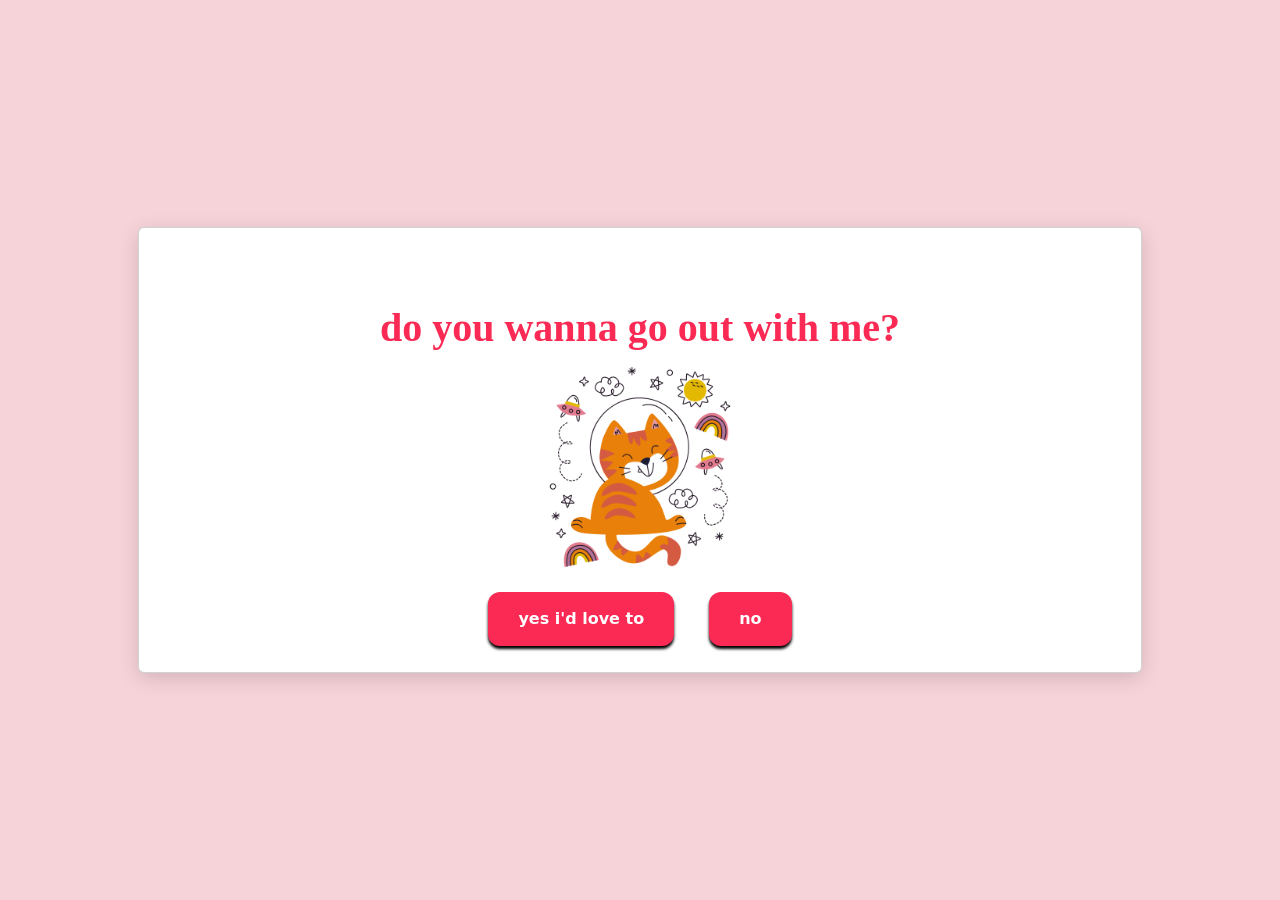
<file: index.html>
<!DOCTYPE html>
<html lang="en">

<head>
    <link rel="stylesheet" href="style.css" />
    <link href="https://cdn.jsdelivr.net/npm/bootstrap@5.3.3/dist/css/bootstrap.min.css" rel="stylesheet"/>
    <meta name="viewport" content="width=device-width, initial-scale=1.0">

    <title>hi yem</title>
</head>

<body>
    <div class="container">

        <div class="card card-body text-center custom-card">
            
            <h1 class="header_text">do you wanna go out with me?</h1>
            
            <div class="gif_container">
                
                <img src="pics/cute.png" alt="please cat" width="200" height="200" />

            </div>

            <div class="buttons">
                <button class="btn" id="yesButton" onclick="nextPage()">yes i'd love to</button>
                <button class="btn" id="noButton" onmouseover="moveButton()" onclick="moveButton()">
              no
            </button>

                <script>
                    function nextPage() {
                        window.location.href = "yes.html";
                    }

                    function moveButton() {
                        var button = document.getElementById("noButton");

                        var maxX = window.innerWidth - button.offsetWidth;
                        var maxY = window.innerHeight - button.offsetHeight;

                        var x = Math.random() * maxX;
                        var y = Math.random() * maxY;

                        button.style.position = "fixed";
                        button.style.left = `${x}px`;
                        button.style.top = `${y}px`;
                    }
                </script>
            </div>
        </div>
    </div>
</body>

</html>
</file>
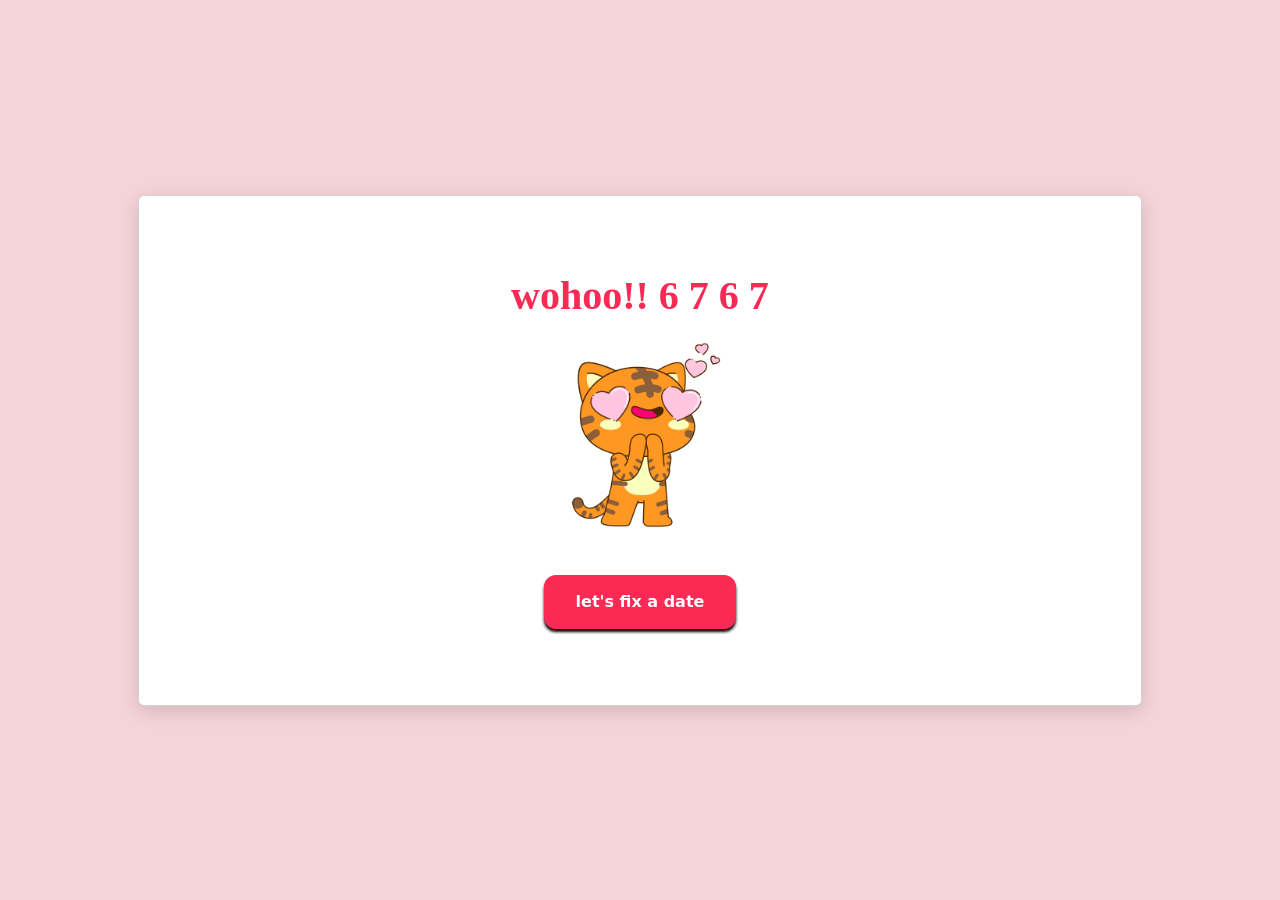
<file: yes.html>
<!DOCTYPE html>
<html lang="en">

<head>
    <link rel="stylesheet" href="style.css" />
    <link href="https://cdn.jsdelivr.net/npm/bootstrap@5.3.3/dist/css/bootstrap.min.css" rel="stylesheet"/>
    <meta name="viewport" content="width=device-width, initial-scale=1.0">

    <title>wohoo</title>
</head>

<body>
    <div class="container">
        <div class="card card-body text-center custom-card">
            <h1 class="header_text">wohoo!! 6 7 6 7</h1>
        
        <div class="gif_container1">
            <img src="pics/love.png" alt="love cat" width="200" height="200" />
        </div>
        <button class="btn" id="yesBtn" onclick="nextPage()">
        let's fix a date
      </button>
      <script>
          function nextPage() {
                window.location.href = "plan.html";
            }
      </script>
      </div>
    </div>
</body>

</html>
</file>
<file: style.css>
html, body {
    width: 100%;
    min-height: 100%;
    margin: 0;
    background-color: rgb(246, 211, 217) !important;
    font-family: "Nunito", sans-serif;
}

body {
    display: flex;
    justify-content: center;
    align-items: center;
    min-height: 100vh;
    min-height: 100dvh;
    box-sizing: border-box;
    overflow-x: hidden;
}

#yesButton,
#noButton {
    position: relative;
    left: auto;
    top: auto;
    transform: none;
    margin: 10px;
}

#noButton {
    transition: 0.5s;

}

#yesBtn {
    position: relative;
    display: block;

    margin: 25px auto 0;
    padding: 15px 32px;
    margin-bottom: 60px;

    background-color: #FA2A55;
    color: white;
    font-weight: 600;
    font-size: 16px;

    border: none;
    border-radius: 12px;
    cursor: pointer;

    box-shadow: 0 3px 3px black;
    transition: background-color 0.3s ease;

}

#seeBtn:hover {
    background-color: white;
    color: #FA2A55;
}

#seeBtn {
    position: relative;
    display: block;

    margin: 25px auto 0;
    padding: 15px 32px;
    margin-bottom: 60px;

    background-color: #FA2A55;
    color: white;
    font-weight: 600;
    font-size: 16px;

    border: none;
    border-radius: 12px;
    cursor: pointer;

    box-shadow: 0 3px 3px black;
    transition: background-color 0.3s ease;

}

#yesBtn:hover {
    background-color: white;
    color: #FA2A55;
}

.header_text {
    font-family: "Nunito";
    font-size: 40px;
    font-weight: bold;
    text-align: center;
    margin-top: 60px;
    margin-bottom: 0px;
    color: #FA2A55;
}


.text {
    font-family: "Nunito";
    font-size: 25px;
    font-weight: bold;
    color: white;
    text-align: center;
    margin-top: 20px;
    margin-bottom: 0px;
}

.buttons {
    display: flex;
    flex-direction: row;
    justify-content: center;
    align-items: center;
    gap: 15px;
    flex-wrap: wrap;
}

.btn {
    background-color: #FA2A55;
    color: white;
    font-weight: 600;
    padding: 15px 32px;
    text-align: center;
    display: inline-block;
    font-size: 16px;
    margin: 4px 2px;
    cursor: pointer;
    border: none;
    border-radius: 12px;
    transition: background-color 0.3s ease;
    box-shadow: 0 3px 3px black;
}

.btn:hover {
    background-color: #ffffff;
    color: #FA2A55;
}

.gif_container {
    display: flex;
    justify-content: center;
    align-items: center;
    flex-grow: 1;
    width: 100%;
}

.gif_container img,
.gif_container1 img {
    width: min(200px, 65vw);
    height: auto;
    max-height: 200px;
    object-fit: contain;
    margin: 15px auto;
}

p {
    color: white;
    margin-left: 50%;
}

p a {
    color: rgb(255, 255, 255);
    font-size: 20px;
    font-weight: 600;
    opacity: 0.25;
}

.card {
    width: 90%;
    max-width: 500px;
    margin: 30px auto;
    padding: 25px;
    border-radius: 20px;
    box-shadow: 0 4px 15px rgba(0, 0, 0, 0.1);
    box-sizing: border-box;
}

.custom-card {
    position: relative;
    background-color: #f6bfc9;
    border: none;
    border-radius: 20px;
    padding: 30px;

    width: 90%;
    max-width: none;
    min-height: 0;

    margin: 20px auto;
    box-shadow: 0 5px 20px rgba(0, 0, 0, 0.15);

    display: flex;
    flex-direction: column;
    align-items: center;
    box-sizing: border-box;

}

/* Override Bootstrap button styles */
.buttons .btn {
    background-color: #FA2A55;
    color: white;
    border: none;
    border-radius: 12px;
    padding: 15px 30px;
    font-weight: 600;
}

.buttons .btn:hover {
    background-color: white;
    color: #FA2A55;
}

.date-container, 
.time-container,
.activity-container {
    width: 80%;
    max-width: 300px;
    margin: 15px auto;
    text-align: center;
    box-sizing: border-box;
}

.date-container label,
.time-container label,
.activity-container label {
    display: block;
    font-family: "Nunito";
    font-size: 18px;
    font-weight: bold;
    color: #FA2A55;
    margin-bottom: 10px;
}

#datePicker,
#timePicker,
#activityPicker {
    width: 100%;
    max-width: 100%;
    text-align: center;
    border: 2px solid #FA2A55;
    border-radius: 12px;
    padding: 12px;
    font-family: "Nunito", sans-serif;
    font-size: 16px;
    font-weight: 600;
    color: #FA2A55;
    cursor: pointer;
    background-color: white;
    box-sizing: border-box;
}

#datePicker:focus,
#timePicker:focus,
#activityPicker:focus {
    box-shadow: 0 0 8px rgba(250, 42, 85, 0.3);
    border-color: #FA2A55;
    outline: none;
}

/* Calendar header */
.datepicker table tr td.active,
.datepicker table tr td.active:hover {
    background-color: #FA2A55 !important;
    background-image: none !important;
}

/* Today's date */
.datepicker table tr td.today {
    background-color: #f6bfc9 !important;
    background-image: none !important;
}

.modal-content {
    background-color: #f6bfc9;
    border: none;
    border-radius: 20px;
    box-shadow: 0 5px 20px rgba(0, 0, 0, 0.2);
    font-family: "Nunito";
}

.modal-title {
    color: #FA2A55;
    font-weight: bold;
    font-size: 25px;
}

.modal-body h4 {
    color: #FA2A55;
    font-weight: bold;
    margin-bottom: 20px;
}

.modal-body h5 {
    color: #FA2A55;
    font-weight: bold;
    margin: 10px;
}

.modal-footer {
    border-top: none;
}

.modal-msg {
    color: #a70023;
    font-size: 16px;
    /*font-weight: bold;*/
    text-align: center;
    margin: 10px 0;
}

.date-msg {
    color: #a70023;
    font-size: 16px;
    text-align: center;
    margin: 10px 0;
}

/*for responsive mobile*/
/* Tablets */
@media screen and (max-width: 768px) {

    .header_text {
        font-size: 32px;
        margin-top: 30px;
        padding: 0 10px;
    }

    .text {
        font-size: 21px;
        padding: 0 10px;
    }

    .custom-card {
        width: 92%;
        padding: 25px 18px;
    }

    .gif_container img,
    .gif_container1 img {
        width: 170px;
        max-height: 170px;
    }

    .modal-title {
        font-size: 22px;
    }
}

/* Mobile phones - bigger content */
@media screen and (max-width: 480px) {

    body {
        padding: 15px 0;
    }

    .custom-card {
        width: 90%;
        max-width: none;
        padding: 25px 18px;
        margin: 10px auto;
    }

    .header_text {
        font-size: 32px;
        margin-top: 15px;
    }

    .text {
        font-size: 22px;
    }

    .btn,
    #yesBtn,
    #seeBtn {
        padding: 16px 30px;
        font-size: 18px;
        min-height: 50px;
    }

    .gif_container img,
    .gif_container1 img {
        width: 190px;
        height: auto;
        max-height: 190px;
    }

    .date-container,
    .time-container,
    .activity-container {
        width: 95%;
        max-width: none;
    }

    .date-container label,
    .time-container label,
    .activity-container label {
        font-size: 19px;
    }

    #datePicker,
    #timePicker,
    #activityPicker {
        font-size: 17px;
        padding: 14px;
        min-height: 50px;
    }
}

/* Very small phones */
@media screen and (max-width: 360px) {

    .header_text {
        font-size: 24px;
    }

    .text {
        font-size: 16px;
    }

    .custom-card {
        padding: 15px 12px;
    }

    .btn,
    #yesBtn,
    #seeBtn {
        padding: 10px 18px;
        font-size: 14px;
    }

    .gif_container img,
    .gif_container1 img {
        width: 120px;
        max-height: 120px;
    }
}
</file>
